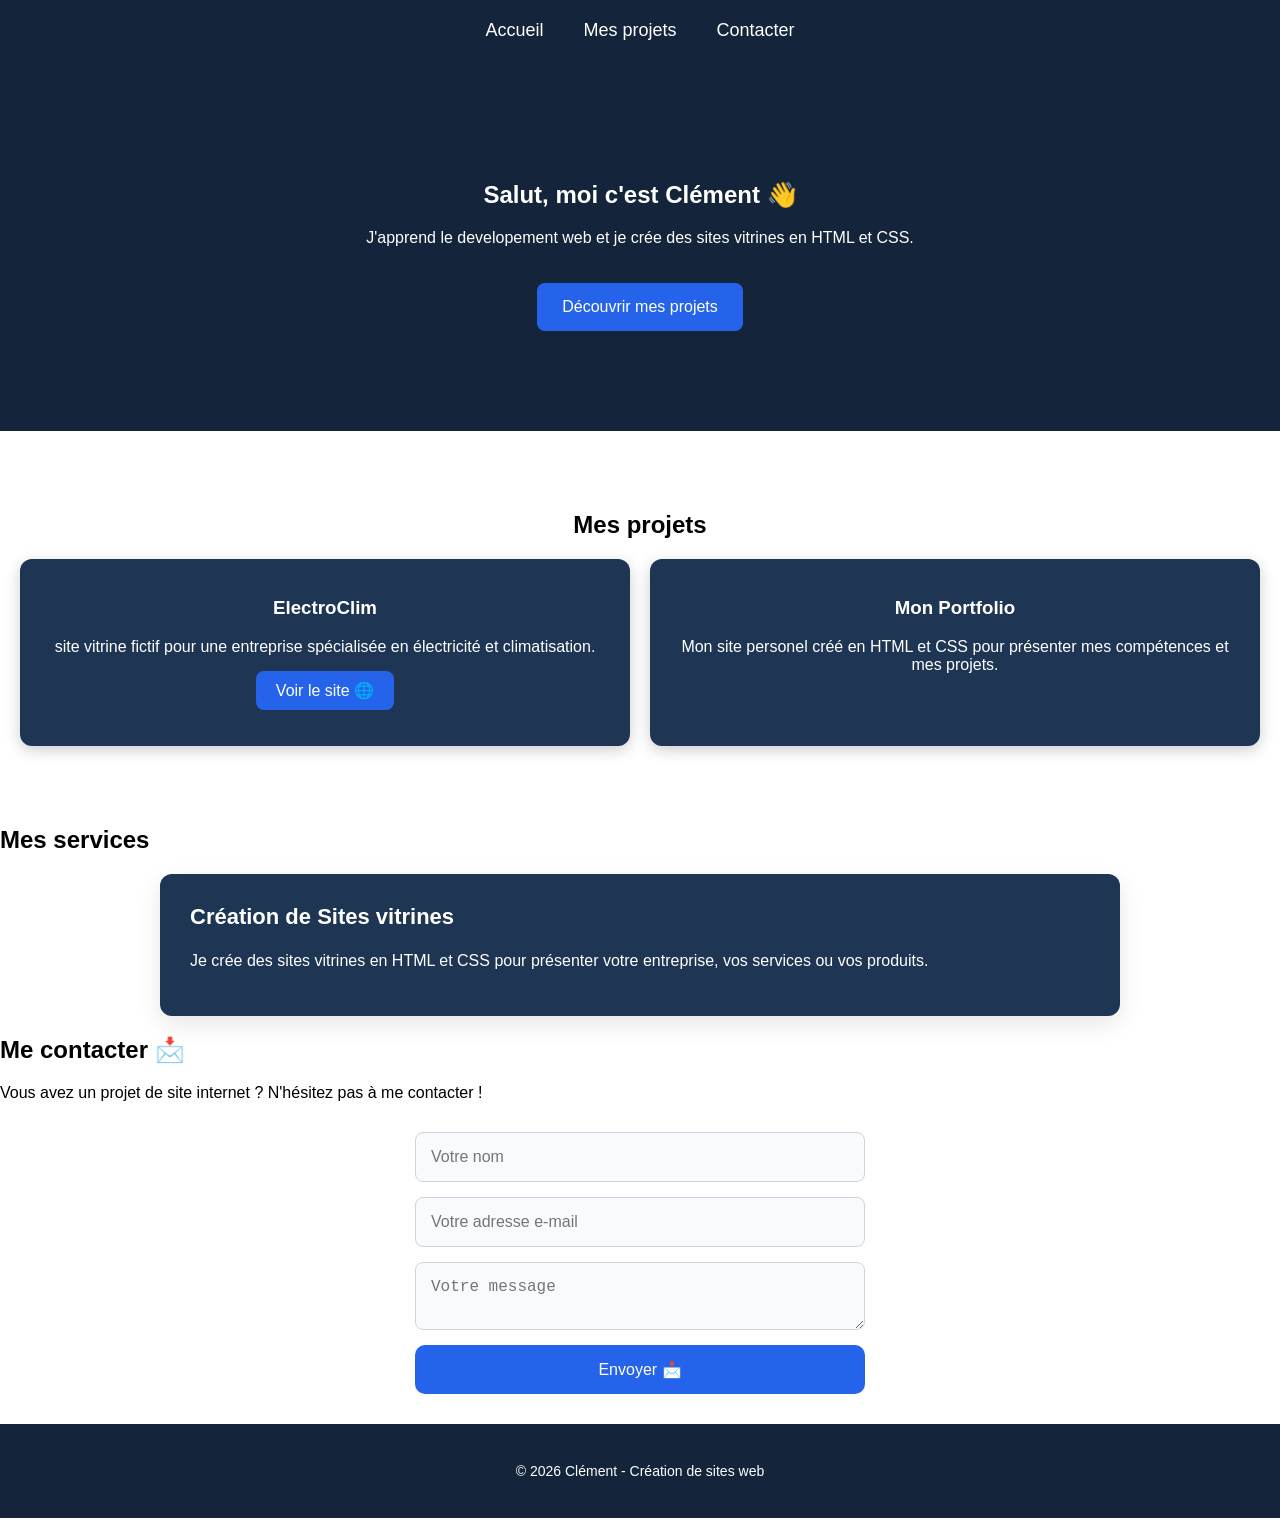
<file: index.html>
<!DOCTYPE html>
<html lang="fr">
<head>
    <meta charset="UTF-8">
    <meta name="viewport" content="width=device-width, initial-scale=1.0">
    <title>Clément / Création de site web à Barlin</title>
    <meta name="descpriton" content="Découvrez les créations web de Clément a Barlin : sites vitrines en HTML et CSS adaptés au ordinateurs et au téléphones."> 
    <link rel="stylesheet" href="style.css">
</head>
<body>
    <nav> 
        <a href="#accueil">Accueil</a>
        <a href="#projets">Mes projets</a>
        <a href="#contact">Contacter</a>
    </nav>
    <section id="accueil">
        <h1>Salut, moi c'est Clément 👋</h1>

        <p>
            J'apprend le developement web et je crée 
            des sites vitrines en HTML et CSS.
        </p>
        <a href="#projets">Découvrir mes projets</a>
    </section> 
    <section id="projets">
        <h2>Mes projets</h2>
        <div class="liste-projets">
        <div class="projet">
           <h3>ElectroClim</h3>
           <p>
            site vitrine fictif pour une entreprise 
            spécialisée en électricité et climatisation.
            <a href="https://chaziiii.github.io/electroclim/" target="_blank">
                Voir le site 🌐
            </a>
           </p>
        </div>
        <div class="projet">
            <h3>Mon Portfolio</h3>
            <p>Mon site personel créé en HTML et CSS
                pour présenter mes compétences et mes projets.
            </p>
        </div>

        </div>
        </section>
        <section id="services">
            <h2>Mes services</h2> 
            <div class="service">
            <h3>Création de Sites vitrines</h3>
            <p>
                Je crée des sites vitrines en HTML et CSS
                 pour présenter votre entreprise, vos services ou vos produits.
            </p>
            </div>
            
        </section>

        <section id="contact">
            <h2>Me contacter 📩</h2>
            <p>
                Vous avez un projet de site internet ?
                N'hésitez pas à me contacter !
            </p>
           <form id="form-contact" action="https://api.web3forms.com/submit" method="POST">
            <input type="hidden" name="access_key" value="b517d650-c529-40dd-953a-b2e2f07cc370">
                <input type="text" name="nom" placeholder="Votre nom" required>
                <input type="email" name="email" placeholder="Votre adresse e-mail" required>
                <textarea name="message" placeholder="Votre message" required></textarea>
                <button type="submit">Envoyer 📩</button>

            </form>
        </section>

    <footer>
        <p>© 2026 Clément - Création de sites web</p>
    </footer>
</body>
</html>
</file>
<file: style.css>
body {
    margin: 0;
    font-family: Arial, sans-serif;
}
#accueil{
    background-color: #14243a;
    color: white;
    text-align: center;
    padding:100px 20px;
}
#accueil a {
    display: inline-block;
    background-color: #2563eb;
    color: white;
    padding: 15px 25px;
    border-radius:  8px;
    text-decoration: none;
    margin-top: 20px;
    transition: background-color 0.3s ease;
}
#accueil a:hover {
    background-color: #1d4ed8;
}
#projets {
    padding: 60px 20px;
    text-align: center;
}
.liste-projets {
    display: flex;
    gap: 20px;
}
.projet {
    flex : 1;
    background-color: #1e3654;
    color: white;
    padding: 20px;
    border-radius: 12px;
    box-shadow: 0 4px 15px rgba(0, 0, 0, 0.2);
    transition: transform 0.35s ease-in-out;
}
.projet:hover {
    transform: translateY(-4px);
}
@media (max-width: 600px) {
    .liste-projets {
        flex-direction: column;
    }
}
.projet a { 
    display: inline-block;
    background-color: #2563eb;
    color: white;
    padding: 10px 20px;
    border-radius: 8px;
    text-decoration: none;
    margin-top: 15px;
}
#accueil a:hover {
    background-color: #1d4ed8;
}
#form-contact {
    display: flex;
    flex-direction: column;
    gap: 15px;
    max-width: 450px;
    margin: 30px auto;
}
#form-contact input,
 #form-contact textarea {
    background-color: #f8fafc;
    color: #14243a;
    padding: 15px;
    border: 1px solid #cbd5e1;
    border-radius: 8px;
    font-size: 16px;
}
#form-contact button {
    background-color: #2563eb;
    color: white;
    padding: 15px;
    border: none;
    border-radius: 10px;
    cursor: pointer;
    font-size: 16px;
    transition: background-color 0.3s ease;
}
form-contact button:hover {
    background-color: #1d4ed8;
}
nav {
    background-color: #14243a;
    padding: 20px;
    display: flex;
    justify-content: center;
    gap: 40px;
    position: sticky;
    top: 0;
}
nav a { 
    color: white;
    text-decoration: none;
    font-size: 18px;
    transition: color 0.3s ease;
}
nav a:hover {
    color: #60a5fa;
}
html { 
    scroll-behavior: smooth;
}
section {
    scroll-margin-top: 80px;
}
footer {
    background-color: #14243a;
    color: white;
    text-align: center;
    padding: 25px;
    font-size: 14px;
}
#service {
    padding: 60px 20px;
    text-align: center;
}
.service {
    background-color: #1e3654;
    color: #ffffff;
    padding: 30px;
    border-radius: 12px;
    max-width: 900px;
    margin: 20px auto;
    box-shadow: 0 8px 25px rgba(0, 0, 0, 0.1);
    text-align: left;
}
.service h3 {
    color: #ffffff;
    font-size: 22px;
    margin-top: 0;
}
.service:hover {
    transform: translateY(-4px);
    transition: transform 0.35s ease-in-out;
}
</file>
